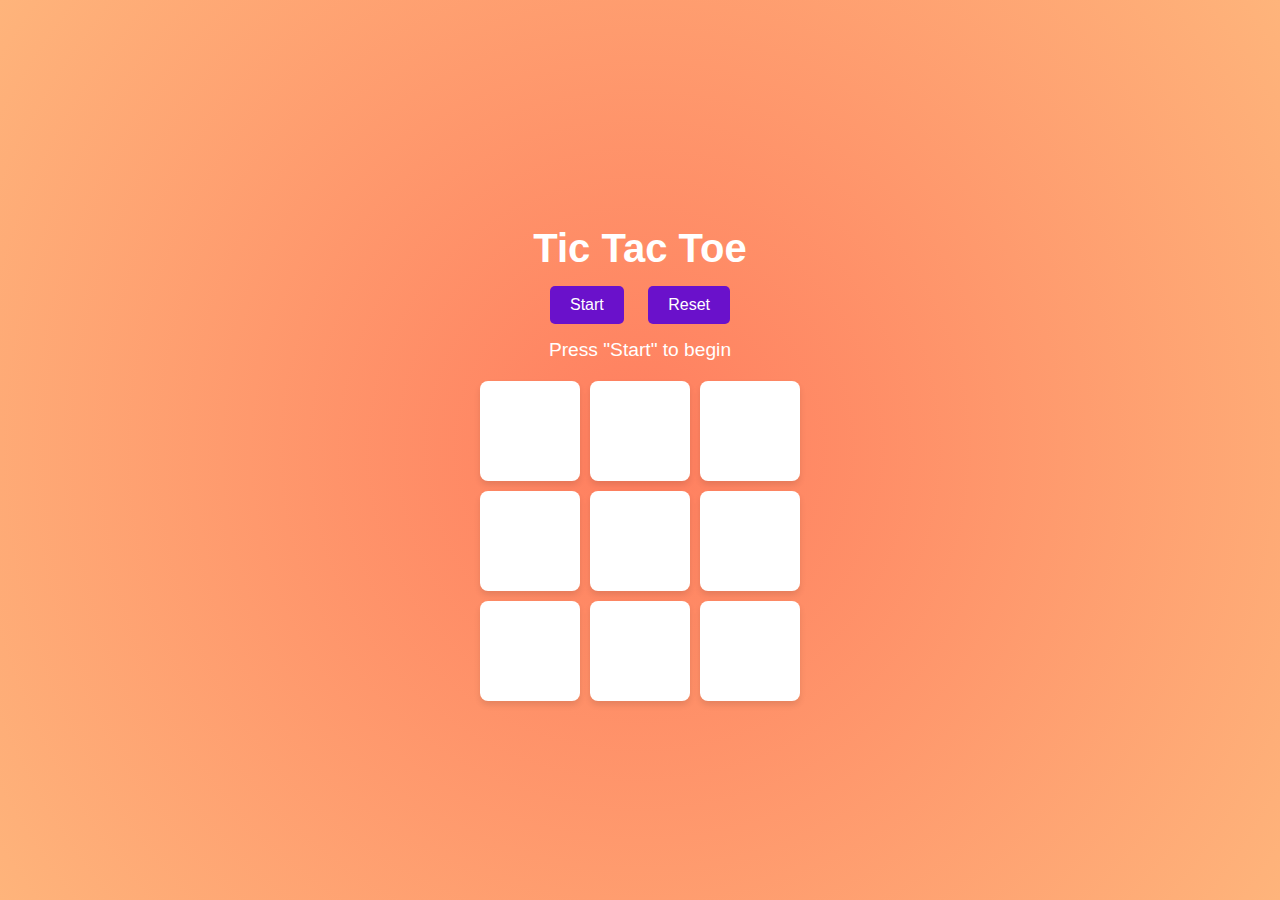
<file: index.html>
<!DOCTYPE html>
<html lang="en">
<head>
  <meta charset="UTF-8">
  <meta name="viewport" content="width=device-width, initial-scale=1.0">
  <title>Tic Tac Toe</title>
  <link rel="stylesheet" href="styles.css">
</head>
<body>
  <div class="game-container">
    <h1 class="title">Tic Tac Toe</h1>
    <div class="controls">
      <button id="startButton">Start</button>
      <button id="resetButton">Reset</button>
    </div>
    <div class="turn-indicator" id="turnIndicator">Press "Start" to begin</div>
    <div class="game-board">
      <div class="cell" data-position></div>
      <div class="cell" data-position></div>
      <div class="cell" data-position></div>
      <div class="cell" data-position></div>
      <div class="cell" data-position></div>
      <div class="cell" data-position></div>
      <div class="cell" data-position></div>
      <div class="cell" data-position></div>
      <div class="cell" data-position></div>
    </div>
    <div class="result-overlay" id="resultMessage">
      <p id="resultText"></p>
      <button id="playAgainButton">Play Again</button>
    </div>
  </div>
  <script src="script.js"></script>
</body>
</html>
</file>
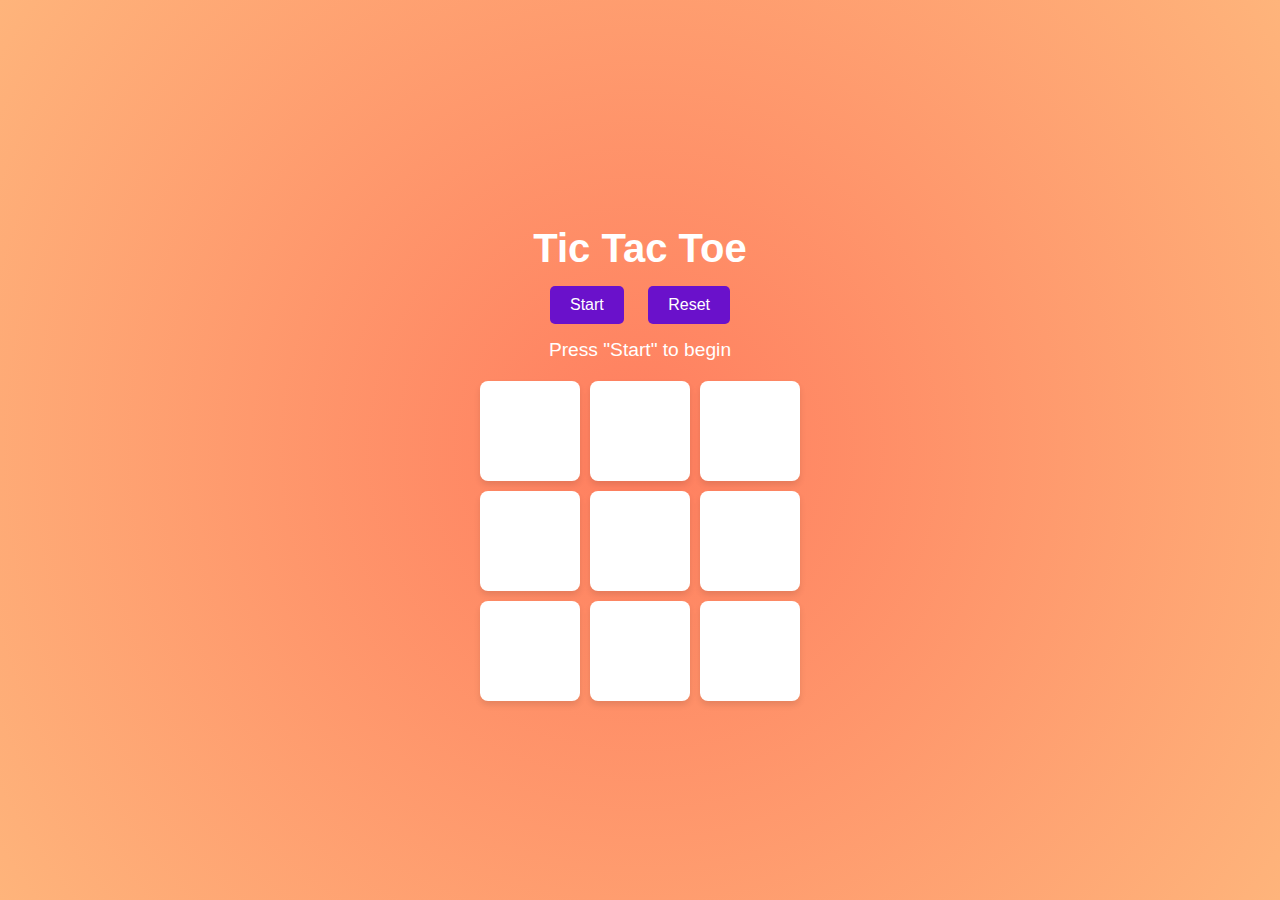
<file: tic tac toe/index.html>
<!DOCTYPE html>
<html lang="en">
<head>
  <meta charset="UTF-8">
  <meta name="viewport" content="width=device-width, initial-scale=1.0">
  <title>Tic Tac Toe</title>
  <link rel="stylesheet" href="styles.css">
</head>
<body>
  <div class="game-container">
    <h1 class="title">Tic Tac Toe</h1>
    <div class="controls">
      <button id="startButton">Start</button>
      <button id="resetButton">Reset</button>
    </div>
    <div class="turn-indicator" id="turnIndicator">Press "Start" to begin</div>
    <div class="game-board">
      <div class="cell" data-position></div>
      <div class="cell" data-position></div>
      <div class="cell" data-position></div>
      <div class="cell" data-position></div>
      <div class="cell" data-position></div>
      <div class="cell" data-position></div>
      <div class="cell" data-position></div>
      <div class="cell" data-position></div>
      <div class="cell" data-position></div>
    </div>
    <div class="result-overlay" id="resultMessage">
      <p id="resultText"></p>
      <button id="playAgainButton">Play Again</button>
    </div>
  </div>
  <script src="script.js"></script>
</body>
</html>
</file>
<file: styles.css>
body {
    font-family: 'Arial', sans-serif;
    margin: 0;
    padding: 0;
    display: flex;
    justify-content: center;
    align-items: center;
    height: 100vh;
    background: radial-gradient(circle, #ff7e5f, #feb47b);
  }
  
  .game-container {
    text-align: center;
    color: white;
  }
  
  .title {
    font-size: 2.5rem;
    margin-bottom: 15px;
  }
  
  .controls {
    margin-bottom: 15px;
  }
  
  button {
    padding: 10px 20px;
    margin: 0 10px;
    font-size: 1rem;
    cursor: pointer;
    border: none;
    border-radius: 5px;
    background-color: #6a11cb;
    color: white;
    transition: background 0.3s;
  }
  
  button:hover {
    background-color: #2575fc;
  }
  
  .turn-indicator {
    font-size: 1.2rem;
    margin-bottom: 20px;
  }
  
  .game-board {
    display: grid;
    grid-template-columns: repeat(3, 100px);
    grid-gap: 10px;
    justify-content: center;
  }
  
  .cell {
    width: 100px;
    height: 100px;
    background-color: white;
    font-size: 2rem;
    display: flex;
    align-items: center;
    justify-content: center;
    color: black;
    cursor: pointer;
    border-radius: 8px;
    box-shadow: 0 4px 6px rgba(0, 0, 0, 0.1);
  }
  
  .cell.marked {
    pointer-events: none;
  }
  
  .result-overlay {
    position: fixed;
    top: 0;
    left: 0;
    width: 100%;
    height: 100%;
    background: rgba(0, 0, 0, 0.8);
    display: none;
    flex-direction: column;
    justify-content: center;
    align-items: center;
    color: white;
    font-size: 1.5rem;
    text-align: center;
  }
  
  .result-overlay.show {
    display: flex;
  }
  
  #playAgainButton {
    margin-top: 15px;
    padding: 10px 20px;
    font-size: 1rem;
    background: #00bcd4;
    border: none;
    border-radius: 5px;
    color: white;
    cursor: pointer;
  }
  
  #playAgainButton:hover {
    background: #008ba3;
  }
</file>
<file: tic tac toe/styles.css>
body {
    font-family: 'Arial', sans-serif;
    margin: 0;
    padding: 0;
    display: flex;
    justify-content: center;
    align-items: center;
    height: 100vh;
    background: radial-gradient(circle, #ff7e5f, #feb47b);
  }
  
  .game-container {
    text-align: center;
    color: white;
  }
  
  .title {
    font-size: 2.5rem;
    margin-bottom: 15px;
  }
  
  .controls {
    margin-bottom: 15px;
  }
  
  button {
    padding: 10px 20px;
    margin: 0 10px;
    font-size: 1rem;
    cursor: pointer;
    border: none;
    border-radius: 5px;
    background-color: #6a11cb;
    color: white;
    transition: background 0.3s;
  }
  
  button:hover {
    background-color: #2575fc;
  }
  
  .turn-indicator {
    font-size: 1.2rem;
    margin-bottom: 20px;
  }
  
  .game-board {
    display: grid;
    grid-template-columns: repeat(3, 100px);
    grid-gap: 10px;
    justify-content: center;
  }
  
  .cell {
    width: 100px;
    height: 100px;
    background-color: white;
    font-size: 2rem;
    display: flex;
    align-items: center;
    justify-content: center;
    color: black;
    cursor: pointer;
    border-radius: 8px;
    box-shadow: 0 4px 6px rgba(0, 0, 0, 0.1);
  }
  
  .cell.marked {
    pointer-events: none;
  }
  
  .result-overlay {
    position: fixed;
    top: 0;
    left: 0;
    width: 100%;
    height: 100%;
    background: rgba(0, 0, 0, 0.8);
    display: none;
    flex-direction: column;
    justify-content: center;
    align-items: center;
    color: white;
    font-size: 1.5rem;
    text-align: center;
  }
  
  .result-overlay.show {
    display: flex;
  }
  
  #playAgainButton {
    margin-top: 15px;
    padding: 10px 20px;
    font-size: 1rem;
    background: #00bcd4;
    border: none;
    border-radius: 5px;
    color: white;
    cursor: pointer;
  }
  
  #playAgainButton:hover {
    background: #008ba3;
  }
</file>
